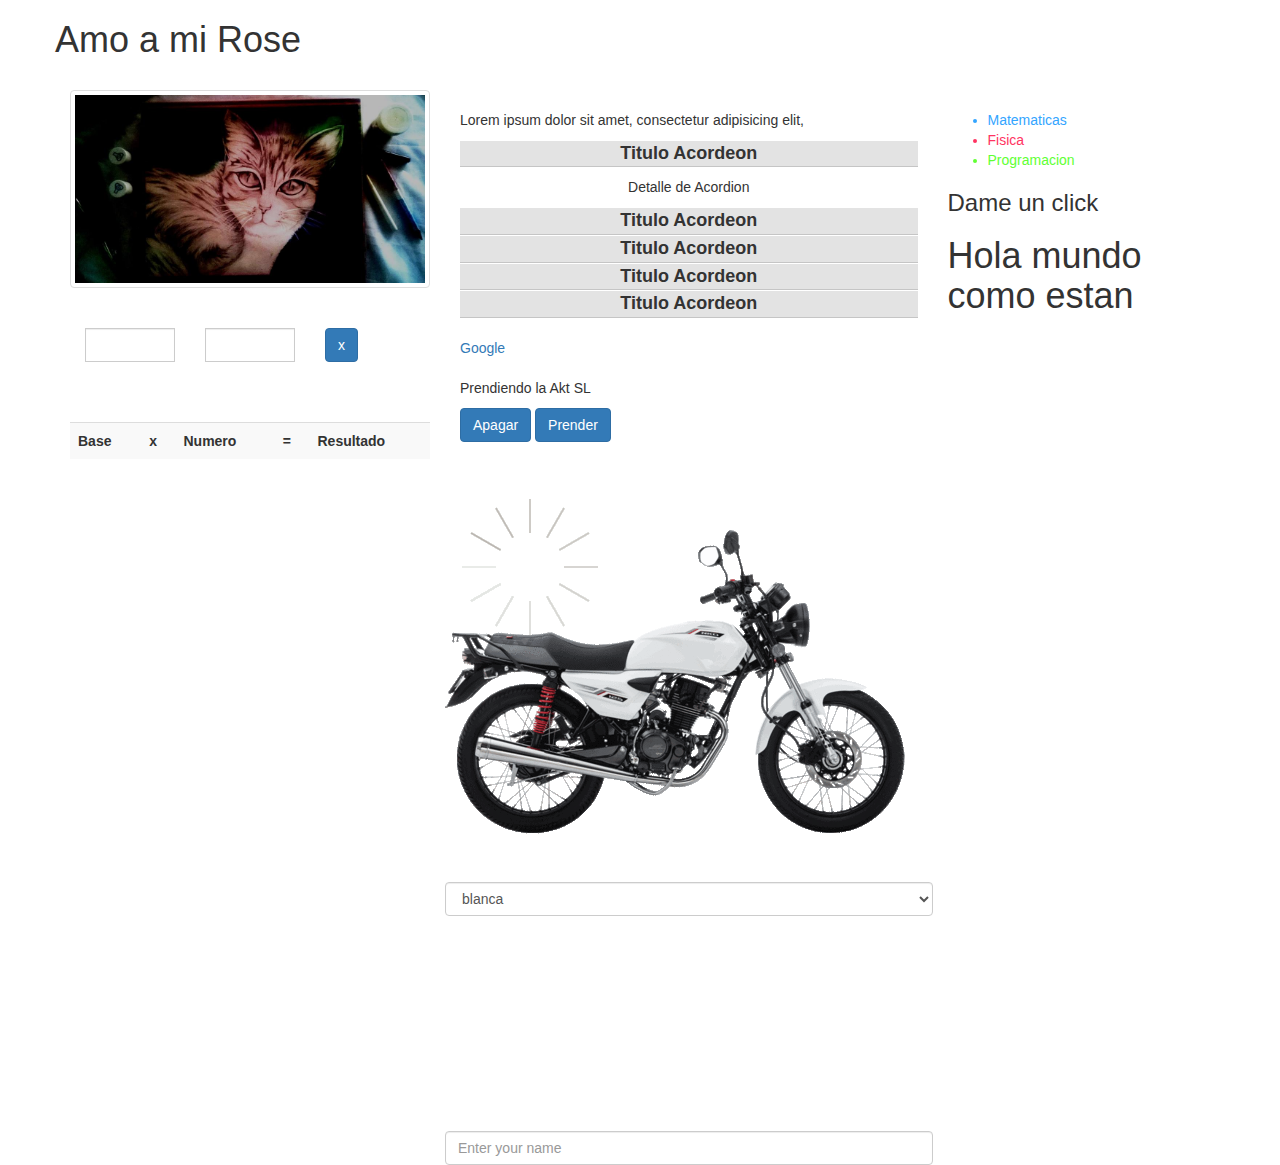
<file: rosaura.html>
<!DOCTYPE html>
<html>
<head>
	<link rel="stylesheet" href="https://maxcdn.bootstrapcdn.com/bootstrap/3.3.7/css/bootstrap.min.css">
    <link rel="stylesheet" type="text/css" href="css/style.css">
	<script type="text/javascript" src="resources_js/jquery.min.js"></script>
	<title> Sergo Kawai , I love you</title>
</head>

<body>
	<div class="container">
		<div class="row">
	   <header>
	   <h1>Amo a mi Rose</h1>
	  </header>
	  <br>		
		</div>
	</div>
	
<div class="container">
	<div class="row">

		<div class="col-md-4">
			<img src="imagenes/cuadro.jpg" id="cuadro">
			<br><br><br>
		   <div class="input-group">
		   	<div class="col-md-4">
		   	<input type="number" id="base" class="form-control" maxlength="6" name="">
		   	<!--
		   		<select id="multiplicar" class="form-control">
		   		<option value="5">5</option>
		   		<option value="6">6</option>
		   		<option value="7">7</option>
		   		<option value="8">8</option>
		   	</select>
		   	-->
		   	</div>
		   	<div class="col-md-4">
		   	<input type="number" id="exponente" class="form-control" maxlength="6" name="">	
		   	</div>
		   	<div class="col-md-4">
		   	<button class="btn btn-primary" id="boton1">x</button>	
		   	</div>
		   	
		   </div>
		   
		   <br><br><br>
		   <table class="table table-striped">
		   	<tr>
		   		<th>Base</th>
		   		<th>x</th>
		   		<th>Numero</th>
		   		<th>=</th>
		   		<th>Resultado</th>
		   	</tr>
		   </table>	
		</div>
		<div class="col-md-5">
			<br>
			<p>Lorem ipsum dolor sit amet, consectetur adipisicing elit, </p>
         <div align="center">
			<dl>
				<dt>Titulo Acordeon</dt>
				<dd>Detalle de Acordion</dd>
				<dt>Titulo Acordeon</dt>
				<dd>Detalle de Acordion</dd>
				<dt>Titulo Acordeon</dt>
				<dd>Detalle de Acordion</dd>
				<dt>Titulo Acordeon</dt>
				<dd>Detalle de Acordion</dd>
				<dt>Titulo Acordeon</dt>
				<dd>Detalle de Acordion</dd>
			</dl>
			</div>
			<a href="https://www.google.es/" id="link">Google</a>
			<br>
			<br>

             <p>Prendiendo la Akt SL</p>
             <button id="idApagar" class="btn btn-primary">Apagar</button>
             <button id="idEncender" class="btn btn-primary">Prender</button>
             <div class="row">
             	<br>
			    <br>
			    <div class="preLoader">
			    	<img src="imagenes/load.gif" class="img-responsive">
			    </div>
			    <div>
			    	<img id="imgAkt" src="imagenes/aktblanca.gif" class="img-responsive">
			    </div>
			    <div class="form-group">
			    	<select id="cambioColor" class="form-control"></select>
			    </div>
             	<div class="contenido"></div>
             	
             </div>
        </div>
        <div class="col-md-3">
			<br>
			<ul>
				<li>Matematicas</li>
				<li>Fisica</li>
				<li>Programacion</li>
			</ul>
			<h3>Dame un click</h3>
		<h1 id="h3Click">Hola mundo como estan</h1>
		</div>
   </div>
</div>


<script type="text/javascript" src="resources_js/jQuery.js"></script>
</body>
</html>
</file>
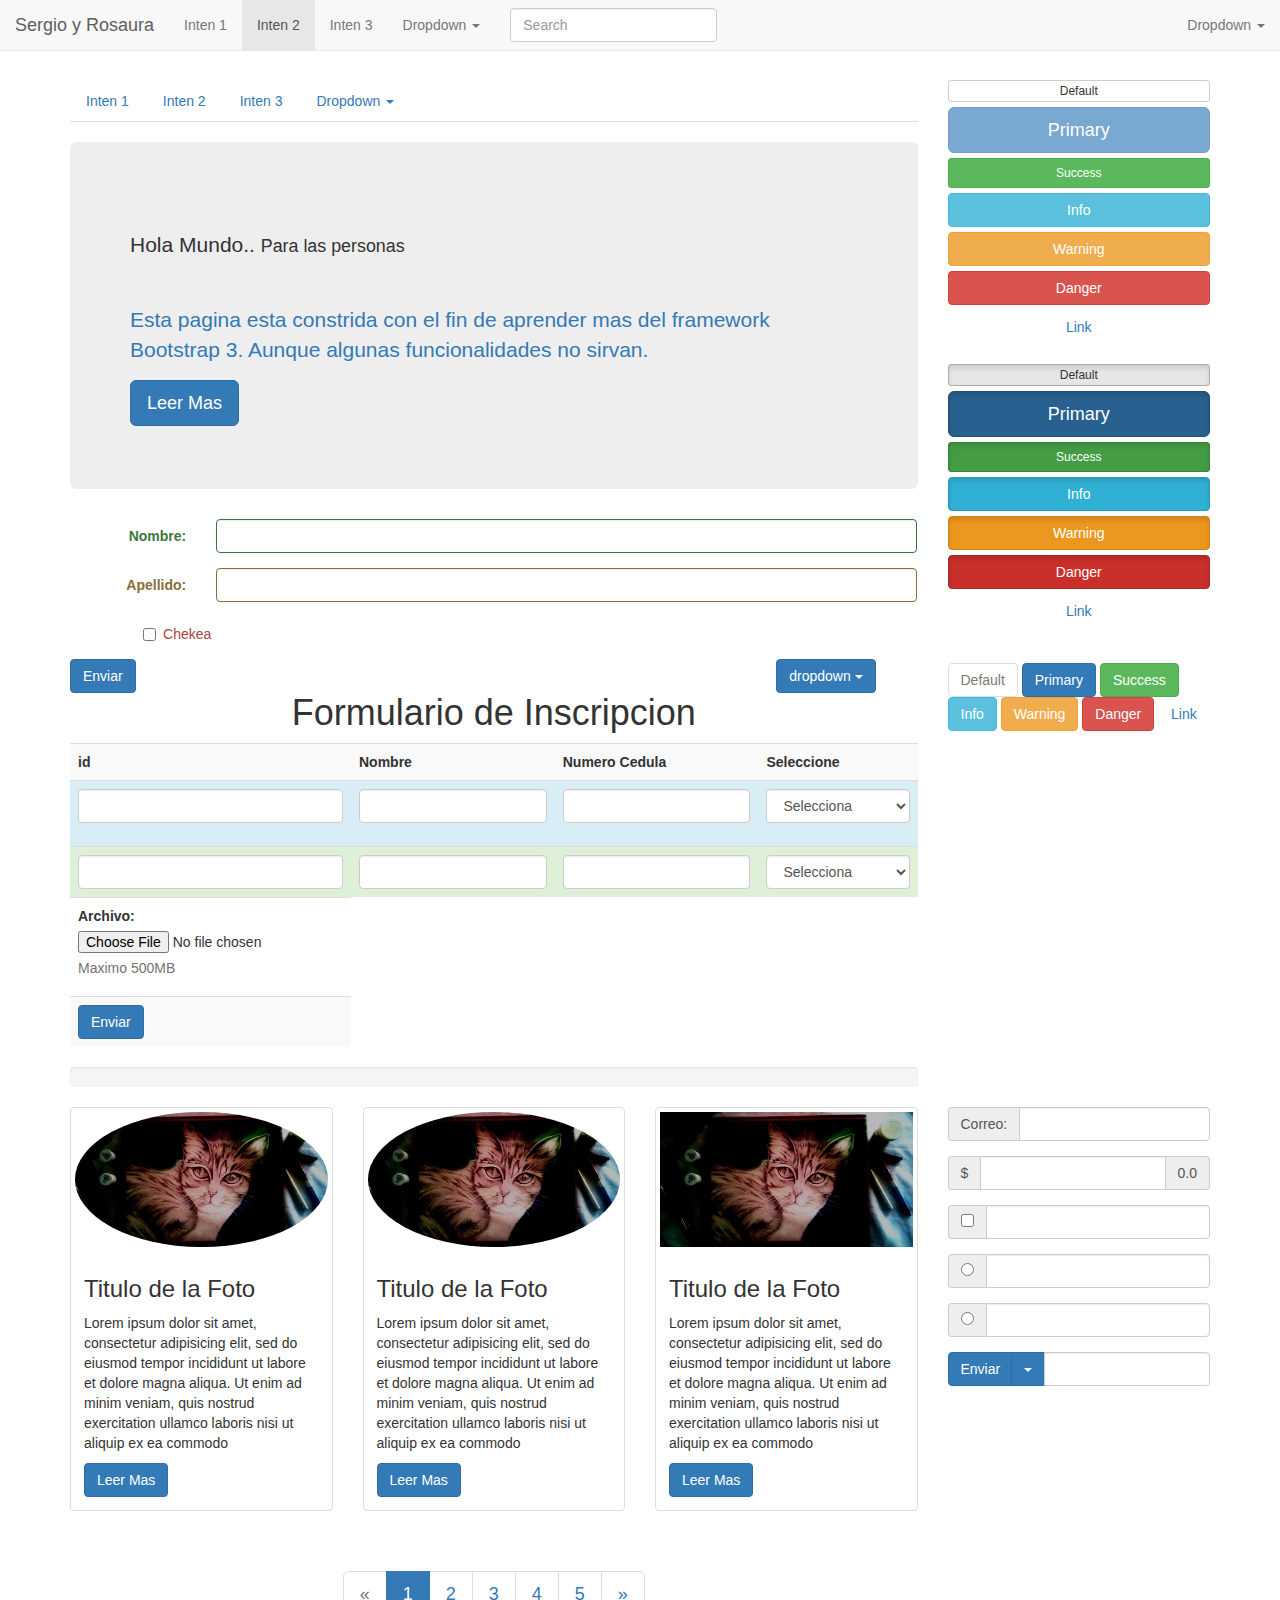
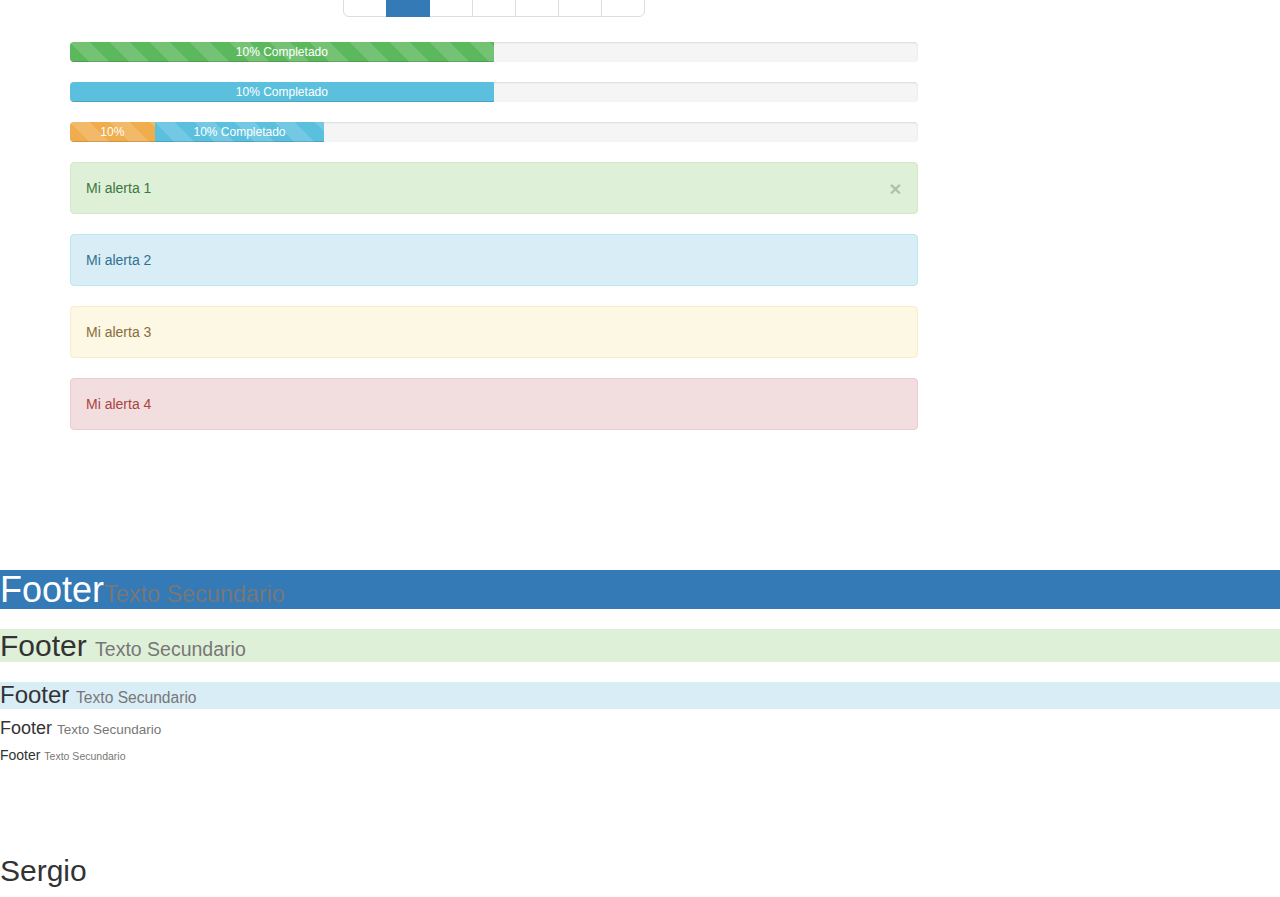
<file: testingSergio.html>
<!DOCTYPE html>
<html>
<head>
<meta name="viewport" content="width=device-width, user-scalable=no, initial-scale=1.0, maximum-scale=1.0, minimum-scale=1.0">
<meta http-equiv="content-type" content="text/html; charset=utf-8" >
	<title>Testing Sergio</title>
<link rel="stylesheet" href="https://maxcdn.bootstrapcdn.com/bootstrap/3.3.7/css/bootstrap.min.css">
<script type="text/javascript" src="resources_js/jquery.min.js"></script>

<script src="https://maxcdn.bootstrapcdn.com/bootstrap/3.3.7/js/bootstrap.min.js"></script>
<link rel="icon" type="image/png" href="sources/mario.png" >
<link rel="stylesheet" type="text/css" href="css/style.css">
<script src="https://code.jquery.com/jquery-3.2.1.slim.min.js"></script>

<style type="text/css">
	body{
		padding-top: 80px; 
	}	
</style>
</head>
<body>
   <div class="container">
		<header>
			<nav class="navbar navbar-default navbar-fixed-top">
				<div class="container-fluid">
				<div class="navbar-header">
					<button type="button" class="navbar-toggle collapsed" data-toggle="collapse" data-target="#navbar-1">
						<span class="sr-only">Menu</span>
						<span class="icon-bar"></span>
						<span class="icon-bar"></span>
						<span class="icon-bar"></span>
					</button>
					<a href="" class="navbar-brand">Sergio y Rosaura</a>
				</div>
				<div class="collapse navbar-collapse" id="navbar-1">
					<ul class="nav navbar-1 navbar-nav">
						<li><a href="">Inten 1</a></li>
						<li class="active"><a href="">Inten 2</a></li>
						<li><a href="">Inten 3</a></li>
						<li class="dropdown">
							<a href="" class="dropdown-toggle" data-toggle="dropdown">
								Dropdown <span class="caret"></span>
							</a>
							<ul class="dropdown-menu">
								<li role="presentation"><a href="">Inten 1</a></li>
           	                    <li class="divider"></li>
           	                    <li role="presentation"><a href="">Inten 2</a></li>
           	                    <li role="presentation"><a href="">Inten 3</a></li>
           	                    <li role="presentation"><a href="">Inten 4</a></li>
           	                </ul>
						</li>
					</ul>
                     <form action="" class="navbar-form navbar-left" role="search">
                     	<div class="form-group">
                     		<input type="text" name="" class="form-control" placeholder="Search">
                     	</div>
                     </form>
                     <ul class="nav navbar-nav navbar-right">
                     	<li class="dropdown">
							<a href="" class="dropdown-toggle" data-toggle="dropdown">
								Dropdown <span class="caret"></span>
							</a>
							<ul class="dropdown-menu">
								<li role="presentation"><a href="">Inten 1</a></li>
           	                    <li class="divider"></li>
           	                    <li role="presentation"><a href="">Inten 2</a></li>
           	                    <li role="presentation"><a href="">Inten 3</a></li>
           	                    <li role="presentation"><a href="">Inten 4</a></li>
           	                </ul>
						</li>
                     </ul>
				</div>
			</div>
			</nav>
		</header>
</div>
<div class="container">
	<div class="row">
	<div class="col-md-9">
		<ul class="nav nav-tabs">
           	<li role="presentation" ><a href="">Inten 1</a></li>
           	<li role="presentation"><a href="">Inten 2</a></li>
           	<li role="presentation"><a href="">Inten 3</a></li>
           	
           	<li role="presentation" class="dropdown">
           		<a href="" class="dropdown-toggle" data-toggle="dropdown">
           			Dropdown <span class="caret"></span>
           		</a>
           		<ul class="dropdown-menu">
           		  <li role="presentation"><a href="">Inten 2</a></li>
           	      <li role="presentation"><a href="">Inten 3</a></li>
           	      <li role="presentation"><a href="">Inten 4</a></li>
           	      <li role="presentation"><a href="">Inten 5</a></li>
           		</ul>
           	</li>
           </ul>
           <br>

    <div class="jumbotron">
    	<div class="page-header">
    		<p>Hola Mundo.. <small>Para las personas</small></p>
    	</div>
    	
    	<p class="text-primary">
    		Esta pagina esta constrida con el fin de aprender mas del framework Bootstrap 3.
            Aunque algunas funcionalidades no sirvan.
    	</p>
		<p><a href="" class="btn btn-primary btn-lg">Leer Mas</a></p>
    </div>
		<form class="form-horizontal">
			<div class="form-group has-success">
				<label class="control-label col-md-2">Nombre: </label>
				<div class="col-md-10">
			     <input type="text" class="form-control" name="name" id="name" >		
				</div>
			</div>
			<div class="form-group has-warning">
				<label class="control-label col-md-2">Apellido: </label>
				<div class="col-md-10">
					<input type="text" name="lastname" class="form-control" id="lastname">
				</div>
			</div>
			<div class="form-group has-error">
            <div class="checkbox col-md-2 col-md-offset-1">
            <label>
            	<input type="checkbox" name=""> Chekea
            </label>
			</div>
			</div>

             <div class="form-inline">
			<div class="col-md-10">
				<div class="form-group">
					<button class="btn btn-block btn-primary">Enviar</button>
				</div>
			</div>
			 <div class="col-md-2">
			 <div class="dropdown form-group">
						<button class="btn btn-primary  dropdown-toggle" type="button" id="dropdown1" data-toggle="dropdown" aria-extended="true">dropdown
							<span class="caret"></span>
						</button>
						<ul class="dropdown-menu" role="menu" aria-labelledby="dropdown1">
							<li role="presentation" class="dropdown-header">Header</li>
							<li class="divider"></li>
							<li role="presentation" ><a role="item" href="">Iten 1</a></li>
							<li role="presentation" ><a role="item" href="">Iten 2</a></li>
							<li class="divider"></li>
							<li role="presentation" ><a role="item" href="">Iten 3</a></li>
							<li role="presentation" class="disabled"><a role="item" href="">Iten 4</a></li>
						</ul>
					</div>
				   </div>	
					</div>
	</form>
<center><h1>Formulario de Inscripcion</h1></center>
		<div class="table-responsive">
			<table class="table table-striped table-hover">
			<tr>
				<th>id</th>
				<th>Nombre</th>
				<th>Numero Cedula</th>
				<th>Seleccione</th>
			</tr>
			<tr class="info">
				<td><input class="form-control" title="Su numero" type="name" name="name"></td>
				<td><input class="form-control" type="text" name=""></td>
				<td><input class="form-control" type="text" name="" value=""></td>
				<td> <div class="form-group"><select class="form-control" name="select" id="select">
					<option>Selecciona</option> 

					<option>Option Numero 1</option>
					<option>Option Numero 2</option>
					<option>Option Numero 3</option>
					<option>Option Numero 4</option>
				</select></div></td>
			
			</tr>
			<tr class="success">
				<td><input class="form-control" type="text" name="name"></td>
				<td><input class="form-control" type="text" name=""></td>
				<td><input class="form-control" type="text" name="" value=""></td>
				<td><select class="form-control" name="select2" id="select2">
					<option>Selecciona</option>
					<option>Option Numero 1</option>
					<option>Option Numero 2</option>
					<option>Option Numero 3</option>
					<option>Option Numero 4</option>
				</select></td>
			</tr>
			<tr>
				<td>
					<label>Archivo:</label>
					<input type="file" name="archivo">
					<p  class="help-block">Maximo 500MB</p>
				</td>
			</tr>
			<tr>
				<td><button class="btn btn-primary">Enviar</button></td>
			</tr>
		</table>
		</div>
		<a href="" class="btn btn-primary visible-md-inline">Sergio</a>
		<div class="progress">
			<div></div>
		</div>
		</div>
		
<div class="hidden-xs col-md-3">
   <button class="btn btn-xs btn-block btn-default">Default</button>
   <button class="btn btn-lg btn-block btn-primary" disabled>Primary</button>
   <button class="btn btn-sm btn-block btn-success">Success</button>
   <button class="btn btn-block btn-info">Info</button>
   <button class="btn btn-block btn-warning">Warning</button>
   <button class="btn btn-block btn-danger">Danger</button>
   <button class="btn btn-block btn-link">Link</button>
 <div class="form-group">
 	<br>
   <button class="btn btn-xs btn-block btn-default active">Default</button>
   <button class="btn btn-lg btn-block btn-primary active">Primary</button>
   <button class="btn btn-sm btn-block btn-success active">Success</button>
   <button class="btn btn-block btn-info active">Info</button>
   <button class="btn btn-block btn-warning active">Warning</button>
   <button class="btn btn-block btn-danger active">Danger</button>
   <button class="btn btn-block btn-link active">Link</button>
 </div>
 <div class="form-group">
 	<br>
 	<a href="" class="btn btn-default" disabled>Default</a>
 	<a href="" class="btn btn-primary">Primary</a>
 	<a href="" class="btn btn-success">Success</a>
  	<a href="" class="btn btn-info">Info</a>
  	<a href="" class="btn btn-warning">Warning</a>
  	<a href="" class="btn btn-danger">Danger</a>
  	<a href="" class="btn btn-link">Link</a>
 </div>
 </div>
</div>
</div>
<div class="container">
	<div class="row">
		<div class="col-md-3">
			<div class="thumbnail">
				<img src="imagenes/cuadro.jpg" class="img-responsive img-circle">
				<div class="caption">
			      <h3>Titulo de la Foto</h3>
			       <p>Lorem ipsum dolor sit amet, consectetur adipisicing elit, sed do eiusmod
			        tempor incididunt ut labore et dolore magna aliqua. Ut enim ad minim veniam,
			       quis nostrud exercitation ullamco laboris nisi ut aliquip ex ea commodo</p>		
			       <a href="" class="btn btn-primary">Leer Mas</a>
				</div>
			</div>
	</div>
		<div class="col-md-3">
			<div class="thumbnail">
				<img src="imagenes/cuadro.jpg" class="img-responsive img-circle">
				<div class="caption">
			      <h3>Titulo de la Foto</h3>
			       <p>Lorem ipsum dolor sit amet, consectetur adipisicing elit, sed do eiusmod
			        tempor incididunt ut labore et dolore magna aliqua. Ut enim ad minim veniam,
			       quis nostrud exercitation ullamco laboris nisi ut aliquip ex ea commodo</p>		
			       <a href="" class="btn btn-primary">Leer Mas</a>
				</div>
			</div>
           
	</div>
	<div class="col-md-3">
		<div class="thumbnail">
		<img src="imagenes/cuadro.jpg" class="img-responsive">	
		<div class="caption">
			<h3>Titulo de la Foto</h3>
			<p>Lorem ipsum dolor sit amet, consectetur adipisicing elit, sed do eiusmod
			tempor incididunt ut labore et dolore magna aliqua. Ut enim ad minim veniam,
			quis nostrud exercitation ullamco laboris nisi ut aliquip ex ea commodo</p>
		<a href="" class="btn btn-primary">Leer Mas</a>
		</div>
		</div>
        
	</div>
	<div class="col-md-3">

		<div  class="form-group">
			<div class="input-group">
                <span class="input-group-addon">Correo:</span>
				<input type="text" name="" class="form-control">
			</div>
		</div>
		<div  class="form-group">
			<div class="input-group">
                <span class="input-group-addon">$</span>
				<input type="text" name="" class="form-control">
				<span class="input-group-addon">0.0</span>
			</div>
		</div>
		<div class="form-group">
			<div class="input-group">
				<span class="input-group-addon">
					<input type="checkbox" name="">
				</span>
				<input type="text" name="" class="form-control">
			</div>
		</div>

		<div class="form-group">
			<div class="input-group">
				<span class="input-group-addon">
					<input type="radio" name="radio1">
				</span>
				<input type="text" name="" class="form-control">
			</div>
		</div>
		<div class="form-group">
			<div class="input-group">
				<span class="input-group-addon">
					<input type="radio" name="radio1">
				</span>
				<input type="text" name="" class="form-control">
			</div>
		</div>
		<div class="form-group">
			<div class="input-group">
				<span class="input-group-btn">
					<button class="btn btn-primary">Enviar</button>
					<button class="btn btn-primary dropdown-toggle" data-toggle="dropdown">
					 <span class="caret"></span></button>
					<ul class="dropdown-menu">
						<li><a href="">Iten # 1</a></li>
						<li><a href="">Iten # 2</a></li>
						<li><a href="">Iten # 3</a></li>
						<li><a href="">Iten # 4</a></li>
					</ul>
				</span>
				<input type="text" name="" class="form-control">
			</div>
		</div>
	</div>
	</div>

</div>
<div class="container">
	<div class="row">
	<center><div class="col-md-9">
		<br>
	<nav>
		<ul class="pagination pagination-lg">
			<li class="disabled"><a href="">&laquo;</a></li>
			<li class="active"><a href="">1</a></li>
			<li><a href="">2</a></li>
			<li><a href="">3</a></li>
			<li><a href="">4</a></li>
			<li><a href="">5</a></li>
			<li><a href="">&raquo;</a></li>
		</ul>
	</nav>
	</div></center>
		
	</div>
	
		
</div>
<div class="container">
	<div class="row">
		<div class="col-md-9">
			<div class="progress">
				<div class="progress-bar progress-bar-success progress-bar-striped active" role="progressbar" style="width:50%; min-width: 10%;">
					10% Completado
					</div>
					<span class="sr-only">10% Compleado</span>
			</div>
			<div class="progress">
				<div class="progress-bar progress-bar-info" role="progressbar" style="width:50%; min-width: 10%;">
					10% Completado
					</div>
					<span class="sr-only">10% Compleado</span>
			</div>
			<div class="progress">
				<div class="progress-bar progress-bar-warning progress-bar-striped active" role="progressbar" style="width:10%; min-width: 10%;">
					10% Completado
					</div>
					<span class="sr-only">10% Compleado</span>
			    <div class="progress-bar progress-bar-info progress-bar-striped active" role="progressbar" style="width:20%; min-width: 10%;">
					10% Completado
					</div>
					<span class="sr-only">10% Compleado</span>
			</div>
		</div>
	</div>
</div>

<div class="container">
	<div class="row">
		<div class="col-md-9">
		<div class="alert alert-success">Mi alerta 1
           <button class="close" data-dismiss="alert"><span>&times;</span></button>
		</div>
        <div class="alert alert-info">Mi alerta 2</div>
		<div class="alert alert-warning">Mi alerta 3</div>
		<div class="alert alert-danger">Mi alerta 4</div>
		</div>
	</div>
</div>
<br>
<br>
<br>
<br>
<br>
<div class="container-fluid">
<div class="row">
<h1 class="bg-primary">Footer<span class="small">Texto Secundario</span></h1>
<h2 class="bg-success">Footer <span class="small">Texto Secundario</span></h2>
<h3 class="bg-info">Footer <span class="small">Texto Secundario</span></h3>
<h4>Footer <span class="small">Texto Secundario</span></h4>
<h5>Footer <span class="small">Texto Secundario</span></h5>
</div>
</div>
<br>
<br>
<br>
<div class="main container-fluid">
<div class="row">
	<footer>
		<h2>Sergio</h2>
	</footer>
</div>	
</div>
</body>
</html>
</file>
<file: css/style.css>
.tareas .lista {
	list-style: none;
}

.tareas .lista li {
	border-bottom: 1px solid #B6B6B6;
}

.tareas .lista li a {
	color: #212121;
	display: block;
	padding: 20px 0;
	text-decoration: none;
}

.tareas .lista li a:hover {
	text-decoration: line-through;
}


.principal .formulario input[type=text].error {
	border: 5px solid #D32F2F;
	color: red;
}

img{
	height: 200px;
}

.azul{
  color: #33A5FF;
}
.rojo{
	color: #FF3361;
}
.verde{
	color: #61FF33;	
}

dd{
	margin: 0;
	padding: 10px;
}

dt{
	cursor: pointer;
	font-size: 18px;
	background-color: #e3e3e3;
	border-bottom: 1px solid #c5c5c5;  
	border-top:1px solid white; 
}

.preLoader{
	position: absolute;
	opacity: 0.4;	
}
</file>
